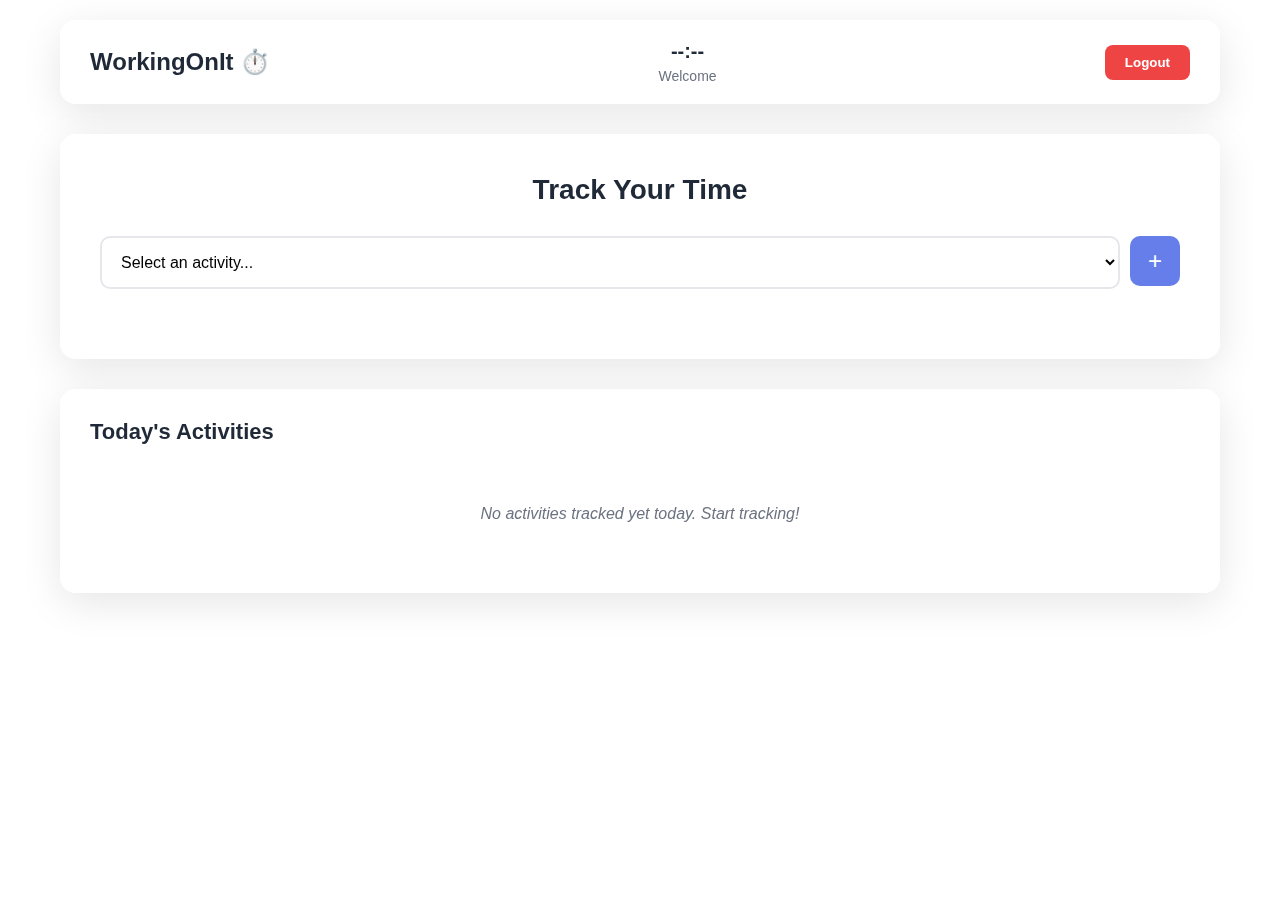
<file: app.html>
<!DOCTYPE html>
<html lang="en">
<head>
    <meta charset="UTF-8">
    <meta name="viewport" content="width=device-width, initial-scale=1.0">
    <title>WorkingOnIt - Track Your Time</title>
    <link rel="stylesheet" href="style.css">
</head>
<body>
    <!-- Ambient Background -->
    <div id="ambient-bg" class="ambient-background"></div>
    
    <!-- App Container -->
    <div class="app-container">
        <!-- Header -->
        <header class="app-header">
            <div class="logo">WorkingOnIt ⏱️</div>
            <div class="header-info">
                <div id="current-time" class="time-display">--:--</div>
                <div id="greeting" class="greeting">Welcome</div>
            </div>
            <button id="logout-btn" class="btn-logout">Logout</button>
        </header>
        
        <!-- Main Content -->
        <main class="main-content">
            <!-- Timer Section -->
            <section class="timer-section">
                <div class="timer-card">
                    <h2>Track Your Time</h2>
                    
                    <!-- Activity Selector -->
                    <div class="activity-selector">
                        <select id="activity-select" class="activity-dropdown">
                            <option value="">Select an activity...</option>
                        </select>
                        <button id="create-activity-btn" class="btn-icon" title="Create new activity">+</button>
                    </div>
                    
                    <!-- Start Timer Button -->
                    <button id="start-timer-btn" class="btn-primary btn-start hidden">Start Timer</button>
                    
                    <!-- Timer Display (shown when active) -->
                    <div id="timer-display" class="timer-display hidden">
                        <div class="timer-info">
                            <div id="current-activity-name" class="activity-name">Activity Name</div>
                            <div id="current-activity-sphere" class="activity-sphere">Sphere</div>
                        </div>
                        <div id="timer-clock" class="timer-clock">00:00:00</div>
                        <button id="stop-timer-btn" class="btn-primary btn-stop">Stop Timer</button>
                    </div>
                </div>
            </section>
            
            <!-- Today's Activities -->
            <section class="activities-section">
                <h3>Today's Activities</h3>
                <div id="today-activities" class="activity-list">
                    <p class="empty-state">No activities tracked yet today. Start tracking!</p>
                </div>
            </section>
        </main>
    </div>
    
    <!-- Create Activity Modal -->
    <div id="activity-modal" class="modal hidden">
        <div class="modal-content">
            <div class="modal-header">
                <h2>Create Activity</h2>
                <button id="close-modal" class="modal-close">&times;</button>
            </div>
            <div class="modal-body">
                <div class="form-group">
                    <label>Activity Name</label>
                    <input type="text" id="activity-name-input" placeholder="e.g., Morning workout, Reading, Work project...">
                </div>
                
                <div id="sphere-suggestions" class="sphere-suggestions"></div>
                
                <div class="form-group">
                    <label>Life Sphere</label>
                    <select id="sphere-select" class="activity-dropdown">
                        <option value="">Select a sphere...</option>
                    </select>
                </div>
                
                <div class="form-group">
                    <label>Color</label>
                    <div id="color-picker" class="color-picker"></div>
                </div>
            </div>
            <div class="modal-footer">
                <button id="save-activity-btn" class="btn-primary btn-start">Save Activity</button>
            </div>
        </div>
    </div>
    
    <!-- Rate Activity Modal -->
    <div id="rate-modal" class="modal hidden">
        <div class="modal-content">
            <div class="modal-header">
                <h2>How are you feeling?</h2>
            </div>
            <div class="modal-body">
                <div class="form-group">
                    <label>Rate your experience</label>
                    <div class="feeling-scale">
                        <button class="feeling-btn" data-rating="1">
                            😞
                            <span>Poor</span>
                        </button>
                        <button class="feeling-btn" data-rating="2">
                            😕
                            <span>Fair</span>
                        </button>
                        <button class="feeling-btn" data-rating="3">
                            😐
                            <span>Okay</span>
                        </button>
                        <button class="feeling-btn" data-rating="4">
                            🙂
                            <span>Good</span>
                        </button>
                        <button class="feeling-btn" data-rating="5">
                            😊
                            <span>Great</span>
                        </button>
                    </div>
                </div>
                
                <div class="form-group">
                    <label>Notes (optional)</label>
                    <textarea id="activity-note" maxlength="500" placeholder="How did this activity go? Any thoughts?"></textarea>
                    <span class="char-count"><span id="note-count">0</span>/500</span>
                </div>
            </div>
            <div class="modal-footer">
                <button id="save-rating-btn" class="btn-primary btn-start">Save</button>
            </div>
        </div>
    </div>
    
    <script type="module" src="app.js"></script>
</body>
</html>
</file>
<file: style.css>
/* ===== RESET & VARIABLES ===== */
* {
    margin: 0;
    padding: 0;
    box-sizing: border-box;
}

:root {
    /* Time-based ambient colors */
    --bg-dawn: linear-gradient(135deg, #ffecd2 0%, #fcb69f 50%, #ff9a9e 100%);
    --bg-morning: linear-gradient(135deg, #a8edea 0%, #fed6e3 100%);
    --bg-afternoon: linear-gradient(135deg, #ffd89b 0%, #19547b 100%);
    --bg-evening: linear-gradient(135deg, #4e54c8 0%, #8f94fb 100%);
    --bg-night: linear-gradient(135deg, #0f2027 0%, #203a43 50%, #2c5364 100%);
    
    /* Sphere Colors */
    --physical: #2d5016;
    --emotional: #1e40af;
    --social: #ea580c;
    --intellectual: #7dd3fc;
    --creative: #a855f7;
    --professional: #475569;
    --spiritual: #fbbf24;
    
    /* UI Colors */
    --text-primary: #1f2937;
    --text-secondary: #6b7280;
    --text-light: #ffffff;
    --card-bg: rgba(255, 255, 255, 0.95);
    --card-shadow: 0 10px 40px rgba(0, 0, 0, 0.1);
    --border-radius: 16px;
}

/* ===== AMBIENT BACKGROUND ===== */
body {
    font-family: 'Inter', -apple-system, BlinkMacSystemFont, 'Segoe UI', sans-serif;
    min-height: 100vh;
    overflow-x: hidden;
    position: relative;
}

.ambient-background {
    position: fixed;
    top: 0;
    left: 0;
    width: 100%;
    height: 100%;
    z-index: -1;
    transition: background 1s ease;
}

/* Time-based classes */
.ambient-background.dawn {
    background: var(--bg-dawn);
}

.ambient-background.morning {
    background: var(--bg-morning);
}

.ambient-background.afternoon {
    background: var(--bg-afternoon);
}

.ambient-background.evening {
    background: var(--bg-evening);
}

.ambient-background.night {
    background: var(--bg-night);
}

/* ===== LAYOUT ===== */
.app-container {
    max-width: 1200px;
    margin: 0 auto;
    padding: 20px;
    min-height: 100vh;
}

/* ===== HEADER ===== */
.app-header {
    display: flex;
    justify-content: space-between;
    align-items: center;
    background: var(--card-bg);
    padding: 20px 30px;
    border-radius: var(--border-radius);
    box-shadow: var(--card-shadow);
    margin-bottom: 30px;
    backdrop-filter: blur(10px);
}

.logo {
    font-size: 24px;
    font-weight: 700;
    color: var(--text-primary);
}

.header-info {
    display: flex;
    flex-direction: column;
    align-items: center;
    gap: 5px;
}

.time-display {
    font-size: 20px;
    font-weight: 600;
    color: var(--text-primary);
}

.greeting {
    font-size: 14px;
    color: var(--text-secondary);
}

.btn-logout {
    padding: 10px 20px;
    border: none;
    border-radius: 8px;
    background: #ef4444;
    color: white;
    font-weight: 600;
    cursor: pointer;
    transition: all 0.3s;
}

.btn-logout:hover {
    background: #dc2626;
    transform: translateY(-2px);
}

/* ===== MAIN CONTENT ===== */
.main-content {
    display: flex;
    flex-direction: column;
    gap: 30px;
}

/* ===== TIMER SECTION ===== */
.timer-section {
    background: var(--card-bg);
    padding: 40px;
    border-radius: var(--border-radius);
    box-shadow: var(--card-shadow);
    backdrop-filter: blur(10px);
}

.timer-card h2 {
    text-align: center;
    color: var(--text-primary);
    margin-bottom: 30px;
    font-size: 28px;
}

.activity-selector {
    display: flex;
    gap: 10px;
    margin-bottom: 30px;
}

.activity-dropdown {
    flex: 1;
    padding: 15px;
    border: 2px solid #e5e7eb;
    border-radius: 10px;
    font-size: 16px;
    background: white;
    cursor: pointer;
    transition: all 0.3s;
}

.activity-dropdown:focus {
    outline: none;
    border-color: #667eea;
}

.btn-icon {
    width: 50px;
    height: 50px;
    border: none;
    border-radius: 10px;
    background: #667eea;
    color: white;
    font-size: 24px;
    cursor: pointer;
    transition: all 0.3s;
}

.btn-icon:hover {
    background: #5568d3;
    transform: scale(1.05);
}

/* ===== TIMER DISPLAY ===== */
.timer-display {
    text-align: center;
    animation: fadeIn 0.5s ease;
}

.timer-info {
    display: flex;
    flex-direction: column;
    gap: 10px;
    margin-bottom: 20px;
}

.activity-name {
    font-size: 24px;
    font-weight: 700;
    color: var(--text-primary);
}

.activity-sphere {
    font-size: 14px;
    color: var(--text-secondary);
    text-transform: uppercase;
    letter-spacing: 1px;
}

.timer-clock {
    font-size: 72px;
    font-weight: 700;
    color: #667eea;
    margin: 30px 0;
    font-variant-numeric: tabular-nums;
}

/* ===== BUTTONS ===== */
.btn-primary {
    padding: 16px 40px;
    border: none;
    border-radius: 12px;
    font-size: 18px;
    font-weight: 600;
    cursor: pointer;
    transition: all 0.3s;
    width: 100%;
}

.btn-start {
    background: linear-gradient(135deg, #667eea 0%, #764ba2 100%);
    color: white;
}

.btn-start:hover {
    transform: translateY(-2px);
    box-shadow: 0 10px 30px rgba(102, 126, 234, 0.4);
}

.btn-stop {
    background: linear-gradient(135deg, #f093fb 0%, #f5576c 100%);
    color: white;
}

.btn-stop:hover {
    transform: translateY(-2px);
    box-shadow: 0 10px 30px rgba(245, 87, 108, 0.4);
}

/* ===== ACTIVITIES SECTION ===== */
.activities-section {
    background: var(--card-bg);
    padding: 30px;
    border-radius: var(--border-radius);
    box-shadow: var(--card-shadow);
    backdrop-filter: blur(10px);
}

.activities-section h3 {
    color: var(--text-primary);
    margin-bottom: 20px;
    font-size: 22px;
}

.activity-list {
    display: flex;
    flex-direction: column;
    gap: 15px;
}

.activity-item {
    display: flex;
    align-items: center;
    gap: 15px;
    padding: 20px;
    background: white;
    border-radius: 12px;
    border-left: 4px solid;
    transition: all 0.3s;
}

.activity-item:hover {
    transform: translateX(5px);
    box-shadow: 0 5px 15px rgba(0, 0, 0, 0.1);
}

.activity-color {
    width: 12px;
    height: 12px;
    border-radius: 50%;
}

.activity-details {
    flex: 1;
}

.activity-title {
    font-weight: 600;
    color: var(--text-primary);
    margin-bottom: 5px;
}

.activity-meta {
    display: flex;
    gap: 15px;
    font-size: 14px;
    color: var(--text-secondary);
}

.activity-rating {
    font-size: 18px;
}

.empty-state {
    text-align: center;
    color: var(--text-secondary);
    padding: 40px;
    font-style: italic;
}

/* ===== MODALS ===== */
.modal {
    position: fixed;
    top: 0;
    left: 0;
    width: 100%;
    height: 100%;
    background: rgba(0, 0, 0, 0.5);
    display: flex;
    align-items: center;
    justify-content: center;
    z-index: 1000;
    backdrop-filter: blur(5px);
}

.modal.hidden {
    display: none;
}

.modal-content {
    background: white;
    border-radius: var(--border-radius);
    max-width: 500px;
    width: 90%;
    max-height: 90vh;
    overflow-y: auto;
    animation: slideUp 0.3s ease;
}

@keyframes slideUp {
    from {
        opacity: 0;
        transform: translateY(50px);
    }
    to {
        opacity: 1;
        transform: translateY(0);
    }
}

.modal-header {
    display: flex;
    justify-content: space-between;
    align-items: center;
    padding: 25px 30px;
    border-bottom: 1px solid #e5e7eb;
}

.modal-header h2 {
    font-size: 24px;
    color: var(--text-primary);
}

.modal-close {
    background: none;
    border: none;
    font-size: 32px;
    color: var(--text-secondary);
    cursor: pointer;
    line-height: 1;
}

.modal-close:hover {
    color: var(--text-primary);
}

.modal-body {
    padding: 30px;
}

.modal-footer {
    padding: 20px 30px;
    border-top: 1px solid #e5e7eb;
}

/* ===== FORM GROUPS ===== */
.form-group {
    margin-bottom: 25px;
}

.form-group label {
    display: block;
    margin-bottom: 10px;
    font-weight: 600;
    color: var(--text-primary);
}

.form-group input,
.form-group select,
.form-group textarea {
    width: 100%;
    padding: 12px;
    border: 2px solid #e5e7eb;
    border-radius: 8px;
    font-size: 16px;
    transition: all 0.3s;
}

.form-group input:focus,
.form-group select:focus,
.form-group textarea:focus {
    outline: none;
    border-color: #667eea;
}

.form-group textarea {
    min-height: 100px;
    resize: vertical;
    font-family: inherit;
}

.char-count {
    display: block;
    text-align: right;
    font-size: 12px;
    color: var(--text-secondary);
    margin-top: 5px;
}

/* ===== SPHERE SUGGESTIONS ===== */
.sphere-suggestions {
    display: flex;
    flex-wrap: wrap;
    gap: 10px;
    margin-bottom: 15px;
}

.sphere-chip {
    padding: 8px 16px;
    border-radius: 20px;
    border: 2px solid;
    background: white;
    cursor: pointer;
    font-size: 14px;
    font-weight: 600;
    transition: all 0.3s;
}

.sphere-chip:hover {
    transform: scale(1.05);
}

.sphere-chip.selected {
    color: white;
}

/* ===== COLOR PICKER ===== */
.color-picker {
    display: grid;
    grid-template-columns: repeat(6, 1fr);
    gap: 10px;
}

.color-option {
    width: 50px;
    height: 50px;
    border-radius: 12px;
    border: 3px solid transparent;
    cursor: pointer;
    transition: all 0.3s;
}

.color-option:hover {
    transform: scale(1.1);
}

.color-option.selected {
    border-color: var(--text-primary);
    box-shadow: 0 0 0 2px white, 0 0 0 4px var(--text-primary);
}

/* ===== FEELING SCALE ===== */
.feeling-scale {
    display: flex;
    justify-content: space-between;
    gap: 10px;
}

.feeling-btn {
    flex: 1;
    display: flex;
    flex-direction: column;
    align-items: center;
    gap: 8px;
    padding: 15px 10px;
    border: 2px solid #e5e7eb;
    border-radius: 12px;
    background: white;
    cursor: pointer;
    transition: all 0.3s;
    font-size: 32px;
}

.feeling-btn span {
    font-size: 12px;
    font-weight: 600;
    color: var(--text-secondary);
}

.feeling-btn:hover {
    border-color: #667eea;
    transform: translateY(-5px);
}

.feeling-btn.selected {
    border-color: #667eea;
    background: #f0f4ff;
}

/* ===== UTILITIES ===== */
.hidden {
    display: none !important;
}

@keyframes fadeIn {
    from {
        opacity: 0;
    }
    to {
        opacity: 1;
    }
}

/* ===== RESPONSIVE ===== */
@media (max-width: 768px) {
    .app-header {
        flex-direction: column;
        gap: 15px;
        text-align: center;
    }
    
    .timer-clock {
        font-size: 48px;
    }
    
    .feeling-scale {
        flex-wrap: wrap;
    }
    
    .feeling-btn {
        flex-basis: calc(50% - 5px);
    }
    
    .color-picker {
        grid-template-columns: repeat(4, 1fr);
    }
}
</file>
